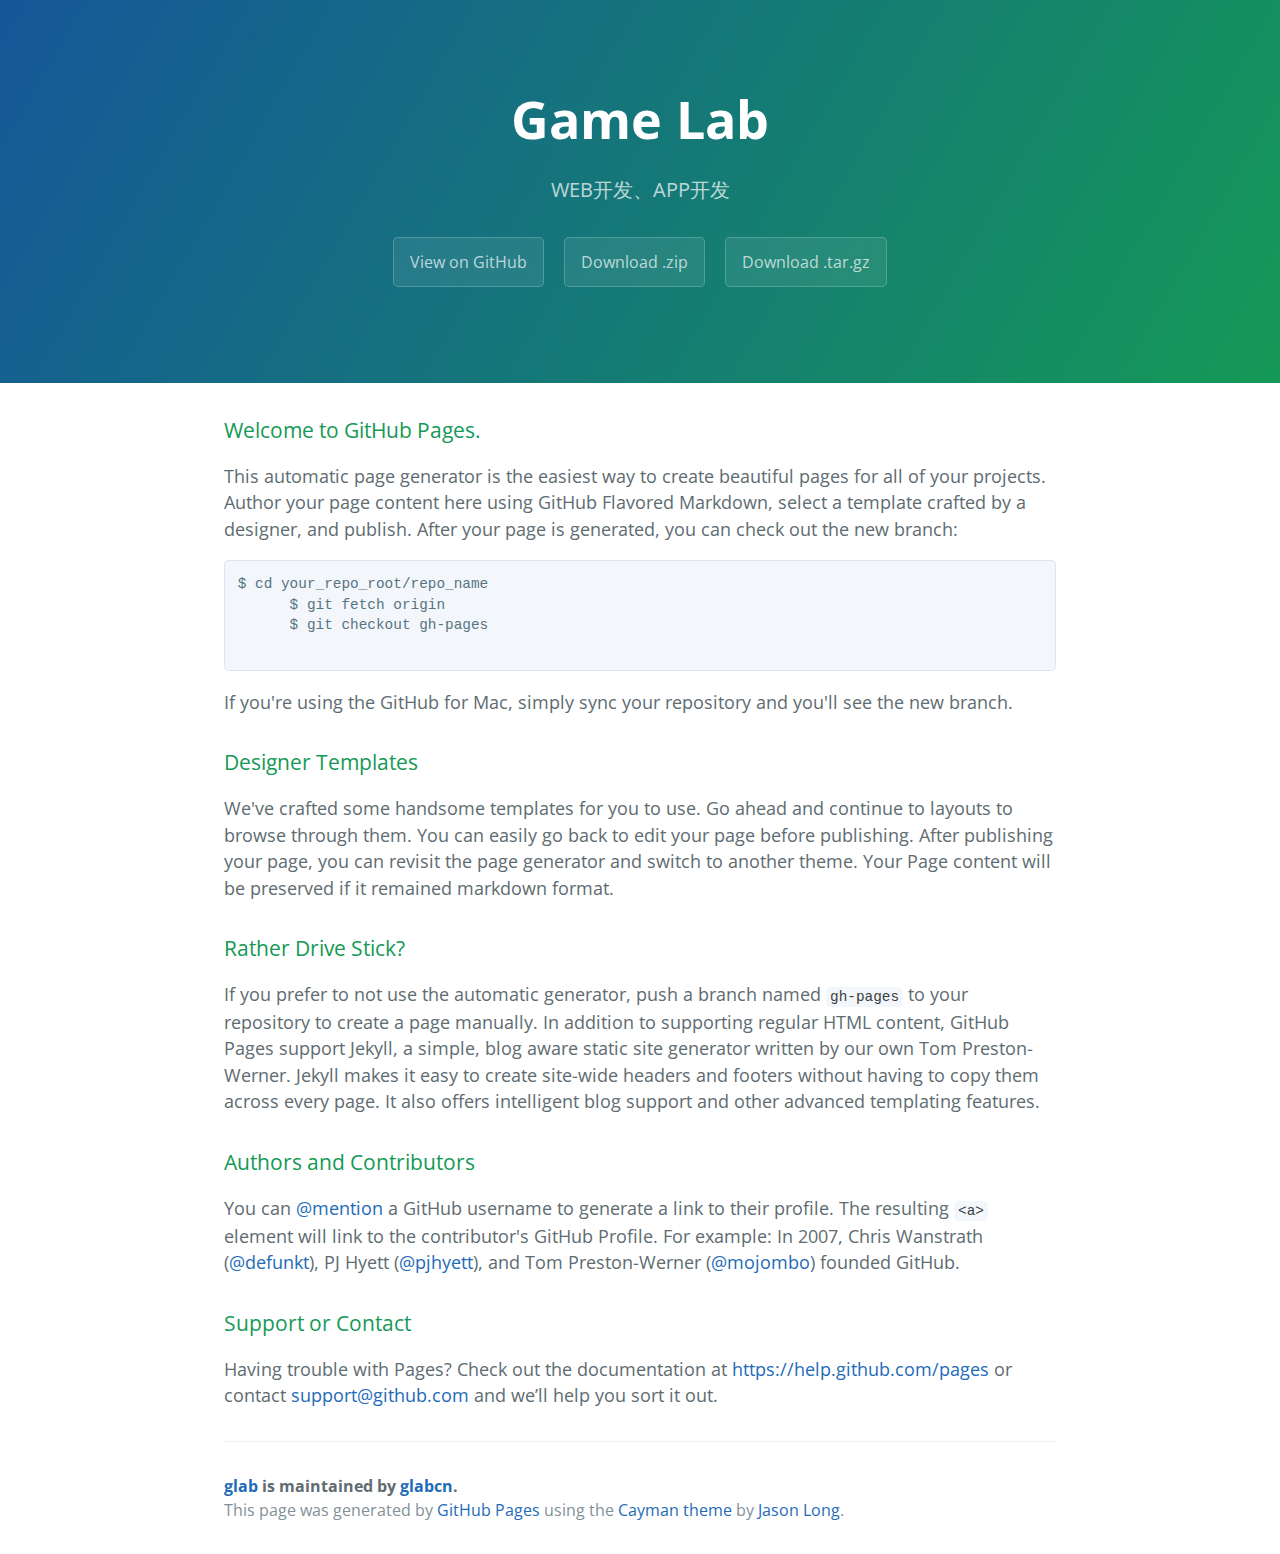
<file: index.html>
<!DOCTYPE html>
<html lang="en-us">
  <head>
    <meta charset="UTF-8">
    <title>Game Lab－游戏实验室</title>
    <meta name="viewport" content="width=device-width, initial-scale=1">
    <link rel="stylesheet" type="text/css" href="stylesheets/normalize.css" media="screen">
    <link href='http://fonts.googleapis.com/css?family=Open+Sans:400,700' rel='stylesheet' type='text/css'>
    <link rel="stylesheet" type="text/css" href="stylesheets/stylesheet.css" media="screen">
    <link rel="stylesheet" type="text/css" href="stylesheets/github-light.css" media="screen">
  </head>
  <body>
    <section class="page-header">
      <h1 class="project-name">Game Lab</h1>
      <h2 class="project-tagline">WEB开发、APP开发</h2>
      <a href="https://github.com/glabcn/glab" class="btn">View on GitHub</a>
      <a href="https://github.com/glabcn/glab/zipball/master" class="btn">Download .zip</a>
      <a href="https://github.com/glabcn/glab/tarball/master" class="btn">Download .tar.gz</a>
    </section>

    <section class="main-content">
      <h3>
        <a id="welcome-to-github-pages" class="anchor" href="#welcome-to-github-pages" aria-hidden="true"><span class="octicon octicon-link"></span></a>
        Welcome to GitHub Pages.
      </h3>

      <p>This automatic page generator is the easiest way to create beautiful pages for all of your projects. Author your page content here using GitHub Flavored Markdown, select a template crafted by a designer, and publish. After your page is generated, you can check out the new branch:</p>

      <pre><code>$ cd your_repo_root/repo_name
      $ git fetch origin
      $ git checkout gh-pages
      </code></pre>

      <p>If you're using the GitHub for Mac, simply sync your repository and you'll see the new branch.</p>

      <h3>
        <a id="designer-templates" class="anchor" href="#designer-templates" aria-hidden="true"><span class="octicon octicon-link"></span></a>
        Designer Templates
      </h3>

      <p>We've crafted some handsome templates for you to use. Go ahead and continue to layouts to browse through them. You can easily go back to edit your page before publishing. After publishing your page, you can revisit the page generator and switch to another theme. Your Page content will be preserved if it remained markdown format.</p>

      <h3>
        <a id="rather-drive-stick" class="anchor" href="#rather-drive-stick" aria-hidden="true"><span class="octicon octicon-link"></span></a>
        Rather Drive Stick?
      </h3>

      <p>If you prefer to not use the automatic generator, push a branch named <code>gh-pages</code> to your repository to create a page manually. In addition to supporting regular HTML content, GitHub Pages support Jekyll, a simple, blog aware static site generator written by our own Tom Preston-Werner. Jekyll makes it easy to create site-wide headers and footers without having to copy them across every page. It also offers intelligent blog support and other advanced templating features.</p>

      <h3>
      <a id="authors-and-contributors" class="anchor" href="#authors-and-contributors" aria-hidden="true"><span class="octicon octicon-link"></span></a>Authors and Contributors</h3>

      <p>You can <a href="https://github.com/blog/821" class="user-mention">@mention</a> a GitHub username to generate a link to their profile. The resulting <code>&lt;a&gt;</code> element will link to the contributor's GitHub Profile. For example: In 2007, Chris Wanstrath (<a href="https://github.com/defunkt" class="user-mention">@defunkt</a>), PJ Hyett (<a href="https://github.com/pjhyett" class="user-mention">@pjhyett</a>), and Tom Preston-Werner (<a href="https://github.com/mojombo" class="user-mention">@mojombo</a>) founded GitHub.</p>

      <h3>
      <a id="support-or-contact" class="anchor" href="#support-or-contact" aria-hidden="true"><span class="octicon octicon-link"></span></a>Support or Contact</h3>

      <p>Having trouble with Pages? Check out the documentation at <a href="https://help.github.com/pages">https://help.github.com/pages</a> or contact <a href="mailto:support@github.com">support@github.com</a> and we’ll help you sort it out.</p>

      <footer class="site-footer">
        <span class="site-footer-owner"><a href="https://github.com/glabcn/smarthome">glab</a> is maintained by <a href="https://github.com/glabcn">glabcn</a>.</span>

        <span class="site-footer-credits">This page was generated by <a href="https://pages.github.com">GitHub Pages</a> using the <a href="https://github.com/jasonlong/cayman-theme">Cayman theme</a> by <a href="https://twitter.com/jasonlong">Jason Long</a>.</span>
      </footer>

    </section>

  
  </body>
</html>
</file>
<file: stylesheets/stylesheet.css>
* {
  box-sizing: border-box; }

body {
  padding: 0;
  margin: 0;
  font-family: "Open Sans", "Helvetica Neue", Helvetica, Arial, sans-serif;
  font-size: 16px;
  line-height: 1.5;
  color: #606c71; }

a {
  color: #1e6bb8;
  text-decoration: none; }
  a:hover {
    text-decoration: underline; }

.btn {
  display: inline-block;
  margin-bottom: 1rem;
  color: rgba(255, 255, 255, 0.7);
  background-color: rgba(255, 255, 255, 0.08);
  border-color: rgba(255, 255, 255, 0.2);
  border-style: solid;
  border-width: 1px;
  border-radius: 0.3rem;
  transition: color 0.2s, background-color 0.2s, border-color 0.2s; }
  .btn + .btn {
    margin-left: 1rem; }

.btn:hover {
  color: rgba(255, 255, 255, 0.8);
  text-decoration: none;
  background-color: rgba(255, 255, 255, 0.2);
  border-color: rgba(255, 255, 255, 0.3); }

@media screen and (min-width: 64em) {
  .btn {
    padding: 0.75rem 1rem; } }

@media screen and (min-width: 42em) and (max-width: 64em) {
  .btn {
    padding: 0.6rem 0.9rem;
    font-size: 0.9rem; } }

@media screen and (max-width: 42em) {
  .btn {
    display: block;
    width: 100%;
    padding: 0.75rem;
    font-size: 0.9rem; }
    .btn + .btn {
      margin-top: 1rem;
      margin-left: 0; } }

.page-header {
  color: #fff;
  text-align: center;
  background-color: #159957;
  background-image: linear-gradient(120deg, #155799, #159957); }

@media screen and (min-width: 64em) {
  .page-header {
    padding: 5rem 6rem; } }

@media screen and (min-width: 42em) and (max-width: 64em) {
  .page-header {
    padding: 3rem 4rem; } }

@media screen and (max-width: 42em) {
  .page-header {
    padding: 2rem 1rem; } }

.project-name {
  margin-top: 0;
  margin-bottom: 0.1rem; }

@media screen and (min-width: 64em) {
  .project-name {
    font-size: 3.25rem; } }

@media screen and (min-width: 42em) and (max-width: 64em) {
  .project-name {
    font-size: 2.25rem; } }

@media screen and (max-width: 42em) {
  .project-name {
    font-size: 1.75rem; } }

.project-tagline {
  margin-bottom: 2rem;
  font-weight: normal;
  opacity: 0.7; }

@media screen and (min-width: 64em) {
  .project-tagline {
    font-size: 1.25rem; } }

@media screen and (min-width: 42em) and (max-width: 64em) {
  .project-tagline {
    font-size: 1.15rem; } }

@media screen and (max-width: 42em) {
  .project-tagline {
    font-size: 1rem; } }

.main-content :first-child {
  margin-top: 0; }
.main-content img {
  max-width: 100%; }
.main-content h1, .main-content h2, .main-content h3, .main-content h4, .main-content h5, .main-content h6 {
  margin-top: 2rem;
  margin-bottom: 1rem;
  font-weight: normal;
  color: #159957; }
.main-content p {
  margin-bottom: 1em; }
.main-content code {
  padding: 2px 4px;
  font-family: Consolas, "Liberation Mono", Menlo, Courier, monospace;
  font-size: 0.9rem;
  color: #383e41;
  background-color: #f3f6fa;
  border-radius: 0.3rem; }
.main-content pre {
  padding: 0.8rem;
  margin-top: 0;
  margin-bottom: 1rem;
  font: 1rem Consolas, "Liberation Mono", Menlo, Courier, monospace;
  color: #567482;
  word-wrap: normal;
  background-color: #f3f6fa;
  border: solid 1px #dce6f0;
  border-radius: 0.3rem; }
  .main-content pre > code {
    padding: 0;
    margin: 0;
    font-size: 0.9rem;
    color: #567482;
    word-break: normal;
    white-space: pre;
    background: transparent;
    border: 0; }
.main-content .highlight {
  margin-bottom: 1rem; }
  .main-content .highlight pre {
    margin-bottom: 0;
    word-break: normal; }
.main-content .highlight pre, .main-content pre {
  padding: 0.8rem;
  overflow: auto;
  font-size: 0.9rem;
  line-height: 1.45;
  border-radius: 0.3rem; }
.main-content pre code, .main-content pre tt {
  display: inline;
  max-width: initial;
  padding: 0;
  margin: 0;
  overflow: initial;
  line-height: inherit;
  word-wrap: normal;
  background-color: transparent;
  border: 0; }
  .main-content pre code:before, .main-content pre code:after, .main-content pre tt:before, .main-content pre tt:after {
    content: normal; }
.main-content ul, .main-content ol {
  margin-top: 0; }
.main-content blockquote {
  padding: 0 1rem;
  margin-left: 0;
  color: #819198;
  border-left: 0.3rem solid #dce6f0; }
  .main-content blockquote > :first-child {
    margin-top: 0; }
  .main-content blockquote > :last-child {
    margin-bottom: 0; }
.main-content table {
  display: block;
  width: 100%;
  overflow: auto;
  word-break: normal;
  word-break: keep-all; }
  .main-content table th {
    font-weight: bold; }
  .main-content table th, .main-content table td {
    padding: 0.5rem 1rem;
    border: 1px solid #e9ebec; }
.main-content dl {
  padding: 0; }
  .main-content dl dt {
    padding: 0;
    margin-top: 1rem;
    font-size: 1rem;
    font-weight: bold; }
  .main-content dl dd {
    padding: 0;
    margin-bottom: 1rem; }
.main-content hr {
  height: 2px;
  padding: 0;
  margin: 1rem 0;
  background-color: #eff0f1;
  border: 0; }

@media screen and (min-width: 64em) {
  .main-content {
    max-width: 64rem;
    padding: 2rem 6rem;
    margin: 0 auto;
    font-size: 1.1rem; } }

@media screen and (min-width: 42em) and (max-width: 64em) {
  .main-content {
    padding: 2rem 4rem;
    font-size: 1.1rem; } }

@media screen and (max-width: 42em) {
  .main-content {
    padding: 2rem 1rem;
    font-size: 1rem; } }

.site-footer {
  padding-top: 2rem;
  margin-top: 2rem;
  border-top: solid 1px #eff0f1; }

.site-footer-owner {
  display: block;
  font-weight: bold; }

.site-footer-credits {
  color: #819198; }

@media screen and (min-width: 64em) {
  .site-footer {
    font-size: 1rem; } }

@media screen and (min-width: 42em) and (max-width: 64em) {
  .site-footer {
    font-size: 1rem; } }

@media screen and (max-width: 42em) {
  .site-footer {
    font-size: 0.9rem; } }
</file>
<file: stylesheets/github-light.css>
/*
   Copyright 2014 GitHub Inc.

   Licensed under the Apache License, Version 2.0 (the "License");
   you may not use this file except in compliance with the License.
   You may obtain a copy of the License at

       http://www.apache.org/licenses/LICENSE-2.0

   Unless required by applicable law or agreed to in writing, software
   distributed under the License is distributed on an "AS IS" BASIS,
   WITHOUT WARRANTIES OR CONDITIONS OF ANY KIND, either express or implied.
   See the License for the specific language governing permissions and
   limitations under the License.

*/

.pl-c /* comment */ {
  color: #969896;
}

.pl-c1      /* constant, markup.raw, meta.diff.header, meta.module-reference, meta.property-name, support, support.constant, support.variable, variable.other.constant */,
.pl-s .pl-v /* string variable */ {
  color: #0086b3;
}

.pl-e  /* entity */,
.pl-en /* entity.name */ {
  color: #795da3;
}

.pl-s .pl-s1 /* string source */,
.pl-smi      /* storage.modifier.import, storage.modifier.package, storage.type.java, variable.other, variable.parameter.function */ {
  color: #333;
}

.pl-ent /* entity.name.tag */ {
  color: #63a35c;
}

.pl-k /* keyword, storage, storage.type */ {
  color: #a71d5d;
}

.pl-pds              /* punctuation.definition.string, string.regexp.character-class */,
.pl-s                /* string */,
.pl-s .pl-pse .pl-s1 /* string punctuation.section.embedded source */,
.pl-sr               /* string.regexp */,
.pl-sr .pl-cce       /* string.regexp constant.character.escape */,
.pl-sr .pl-sra       /* string.regexp string.regexp.arbitrary-repitition */,
.pl-sr .pl-sre       /* string.regexp source.ruby.embedded */ {
  color: #183691;
}

.pl-v /* variable */ {
  color: #ed6a43;
}

.pl-id /* invalid.deprecated */ {
  color: #b52a1d;
}

.pl-ii /* invalid.illegal */ {
  background-color: #b52a1d;
  color: #f8f8f8;
}

.pl-sr .pl-cce /* string.regexp constant.character.escape */ {
  color: #63a35c;
  font-weight: bold;
}

.pl-ml /* markup.list */ {
  color: #693a17;
}

.pl-mh        /* markup.heading */,
.pl-mh .pl-en /* markup.heading entity.name */,
.pl-ms        /* meta.separator */ {
  color: #1d3e81;
  font-weight: bold;
}

.pl-mq /* markup.quote */ {
  color: #008080;
}

.pl-mi /* markup.italic */ {
  color: #333;
  font-style: italic;
}

.pl-mb /* markup.bold */ {
  color: #333;
  font-weight: bold;
}

.pl-md /* markup.deleted, meta.diff.header.from-file */ {
  background-color: #ffecec;
  color: #bd2c00;
}

.pl-mi1 /* markup.inserted, meta.diff.header.to-file */ {
  background-color: #eaffea;
  color: #55a532;
}

.pl-mdr /* meta.diff.range */ {
  color: #795da3;
  font-weight: bold;
}

.pl-mo /* meta.output */ {
  color: #1d3e81;
}
</file>
